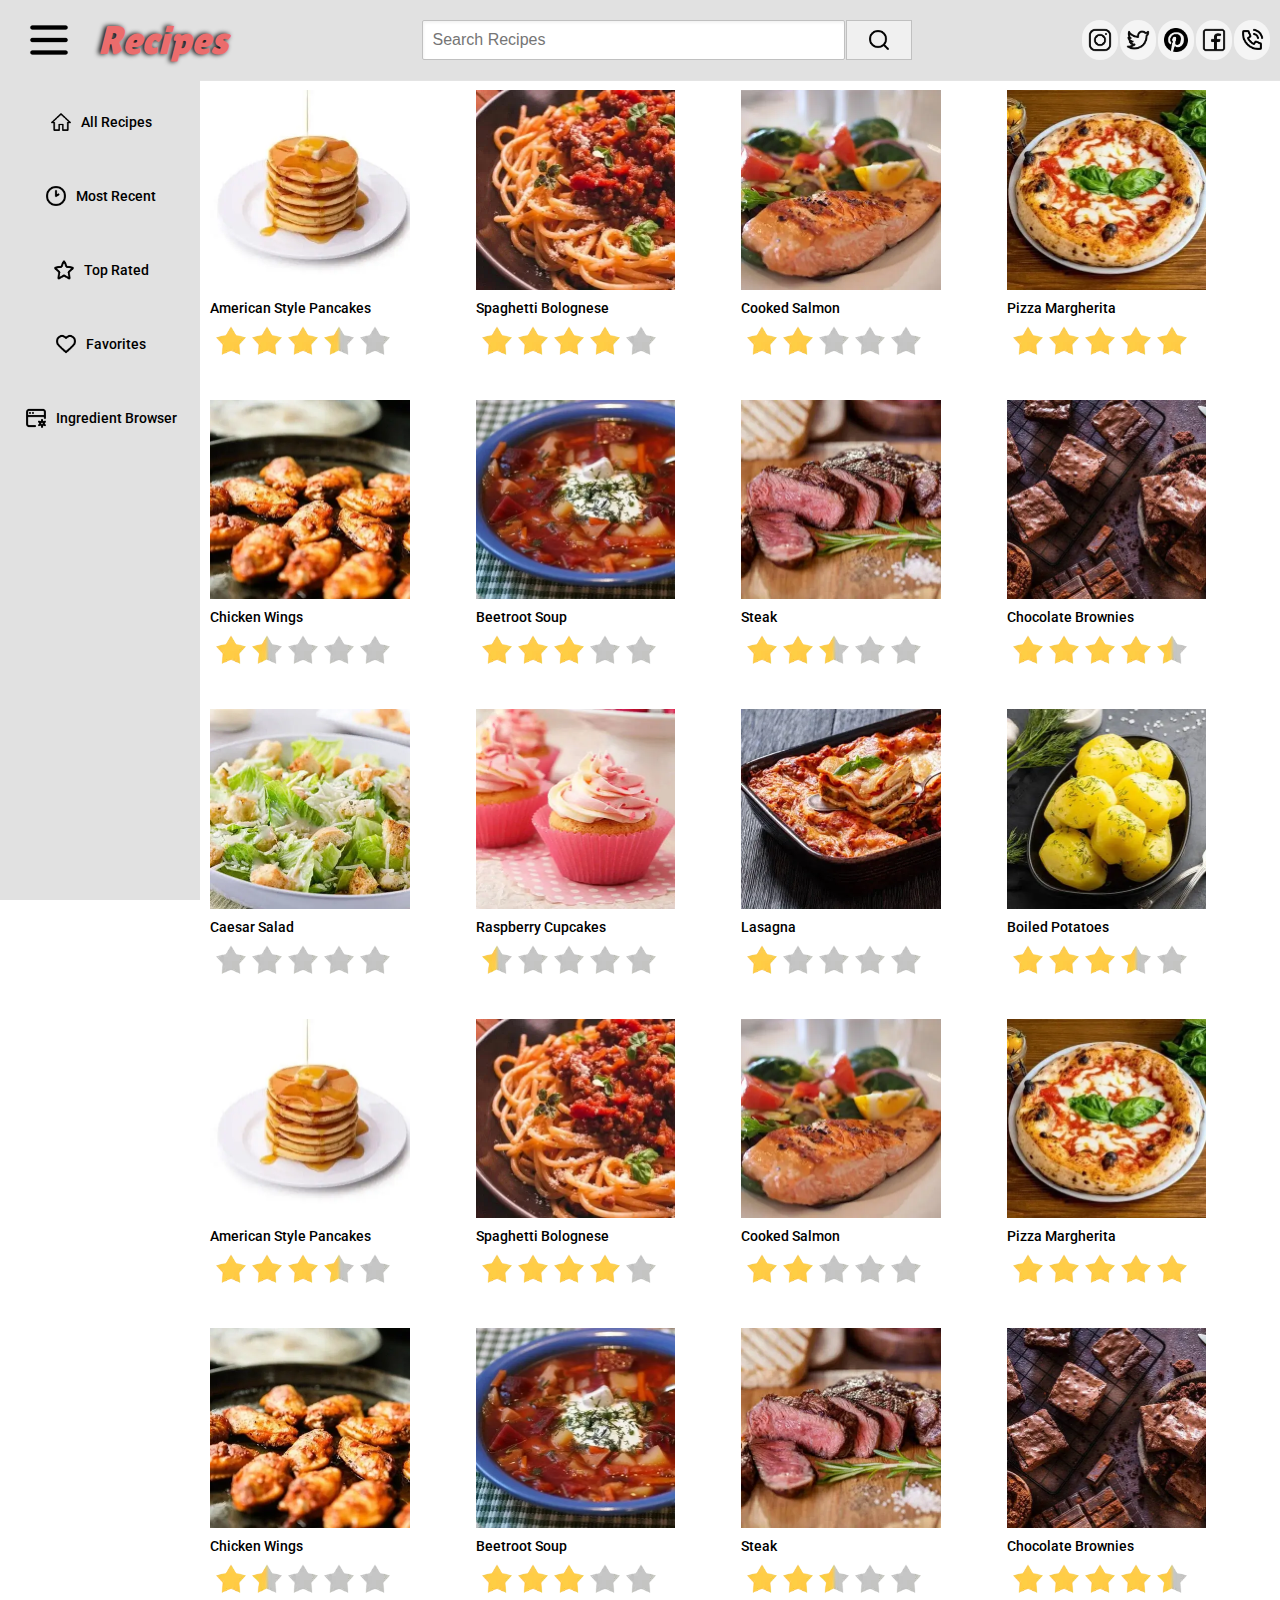
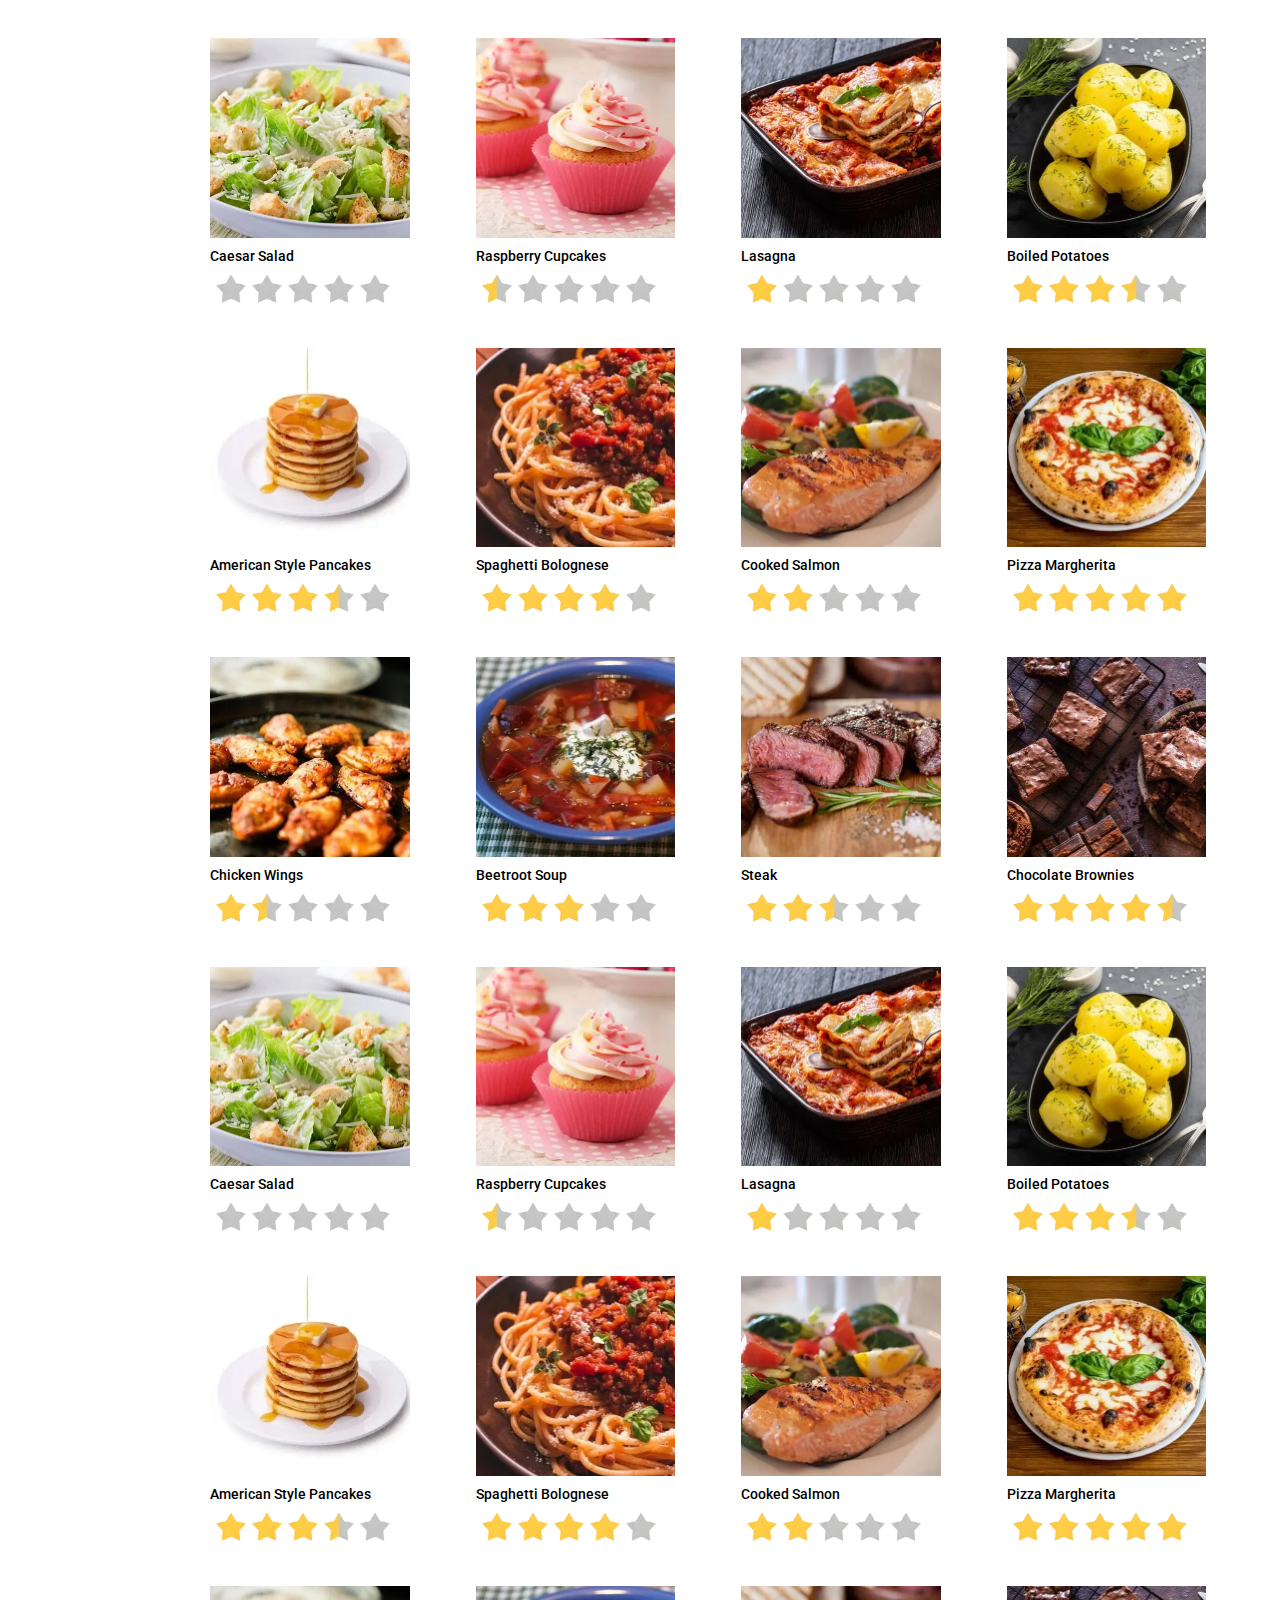
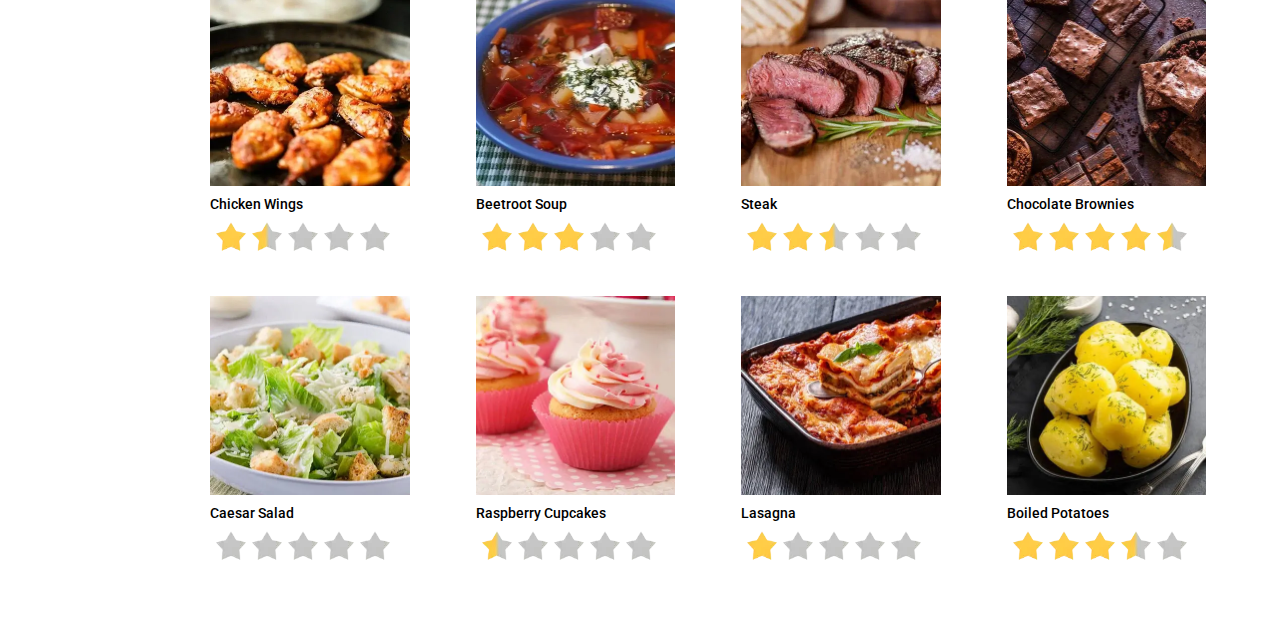
<file: index.html>
<!doctypehtml><meta content="width=device-width,initial-scale=1"name=viewport><title>Bakalaura Darbs</title><link href=https://fonts.googleapis.com rel=preconnect><link href=https://fonts.gstatic.com rel=preconnect crossorigin><link href="https://fonts.googleapis.com/css2?family=Roboto:wght@400;500;700&display=swap"rel=stylesheet><link href="https://fonts.googleapis.com/css2?family=Abril+Fatface&family=Angkor&family=Lilita+One&family=Madimi+One&display=swap"rel=stylesheet><link href=styles/general.css rel=stylesheet><link href=styles/header.css rel=stylesheet><link href=styles/video.css rel=stylesheet><link href=styles/sidebar.css rel=stylesheet><header class=header><div class=left-section><img class=hamburger-menu src=icons/menu-logo.webp><p class=website-logo>Recipes</div><div class=middle-section><input class=search-bar placeholder="Search Recipes"> <button class=search-button><div class=icon-sprite id=search></div></button></div><div class=right-section><button class=socials-button><div class=icon-sprite id=instagram></div></button> <button class=socials-button><div class=icon-sprite id=twitter></div></button> <button class=socials-button><div class=icon-sprite id=pintrest></div></button> <button class=socials-button><div class=icon-sprite id=facebook></div></button> <button class=socials-button><div class=icon-sprite id=phone></div></button></div></header><nav class=sidebar><div class=sidebar-link><div class=icon-sprite id=home></div><p class=sidebar-title>All Recipes</div><div class=sidebar-link><div class=icon-sprite id=clock></div><p class=sidebar-title>Most Recent</div><div class=sidebar-link><div class=icon-sprite id=star></div><p class=sidebar-title>Top Rated</div><div class=sidebar-link><div class=icon-sprite id=heart></div><p class=sidebar-title>Favorites</div><div class=sidebar-link><div class=icon-sprite id=ingredient></div><p class=sidebar-title>Ingredient Browser</div></nav><main><section class=recipe-grid><div class=recipe-section><div class=thumbnail-row><img class=thumbnail src=thumbnails/thumbnail-1.webp></div><div class=recipe-info-grid><div class=recipe-info><p class=recipe-title>American Style Pancakes<div class=star-sprite id=rating-7></div></div></div></div><div class=recipe-section><div class=thumbnail-row><img class=thumbnail src=thumbnails/thumbnail-2.webp></div><div class=recipe-info-grid><div class=recipe-info><p class=recipe-title>Spaghetti Bolognese<div class=star-sprite id=rating-8></div></div></div></div><div class=recipe-section><div class=thumbnail-row><img class=thumbnail src=thumbnails/thumbnail-3.webp></div><div class=recipe-info-grid><div class=recipe-info><p class=recipe-title>Cooked Salmon<div class=star-sprite id=rating-4></div></div></div></div><div class=recipe-section><div class=thumbnail-row><img class=thumbnail src=thumbnails/thumbnail-4.webp></div><div class=recipe-info-grid><div class=recipe-info><p class=recipe-title>Pizza Margherita<div class=star-sprite id=rating-10></div></div></div></div><div class=recipe-section><div class=thumbnail-row><img class=thumbnail src=thumbnails/thumbnail-5.webp></div><div class=recipe-info-grid><div class=recipe-info><p class=recipe-title>Chicken Wings<div class=star-sprite id=rating-3></div></div></div></div><div class=recipe-section><div class=thumbnail-row><img class=thumbnail src=thumbnails/thumbnail-6.webp></div><div class=recipe-info-grid><div class=recipe-info><p class=recipe-title>Beetroot Soup<div class=star-sprite id=rating-6></div></div></div></div><div class=recipe-section><div class=thumbnail-row><img class=thumbnail src=thumbnails/thumbnail-7.webp></div><div class=recipe-info-grid><div class=recipe-info><p class=recipe-title>Steak<div class=star-sprite id=rating-5></div></div></div></div><div class=recipe-section><div class=thumbnail-row><img class=thumbnail src=thumbnails/thumbnail-8.webp></div><div class=recipe-info-grid><div class=recipe-info><p class=recipe-title>Chocolate Brownies<div class=star-sprite id=rating-9></div></div></div></div><div class=recipe-section><div class=thumbnail-row><img class=thumbnail src=thumbnails/thumbnail-9.webp></div><div class=recipe-info-grid><div class=recipe-info><p class=recipe-title>Caesar Salad<div class=star-sprite id=rating-0></div></div></div></div><div class=recipe-section><div class=thumbnail-row><img class=thumbnail src=thumbnails/thumbnail-10.webp></div><div class=recipe-info-grid><div class=recipe-info><p class=recipe-title>Raspberry Cupcakes<div class=star-sprite id=rating-1></div></div></div></div><div class=recipe-section><div class=thumbnail-row><img class=thumbnail src=thumbnails/thumbnail-11.webp></div><div class=recipe-info-grid><div class=recipe-info><p class=recipe-title>Lasagna<div class=star-sprite id=rating-2></div></div></div></div><div class=recipe-section><div class=thumbnail-row><img class=thumbnail src=thumbnails/thumbnail-12.webp></div><div class=recipe-info-grid><div class=recipe-info><p class=recipe-title>Boiled Potatoes<div class=star-sprite id=rating-7></div></div></div></div><div class=recipe-section><div class=thumbnail-row><img class=thumbnail src=thumbnails/thumbnail-13.webp loading=lazy></div><div class=recipe-info-grid><div class=recipe-info><p class=recipe-title>American Style Pancakes<div class=star-sprite id=rating-7></div></div></div></div><div class=recipe-section><div class=thumbnail-row><img class=thumbnail src=thumbnails/thumbnail-14.webp loading=lazy></div><div class=recipe-info-grid><div class=recipe-info><p class=recipe-title>Spaghetti Bolognese<div class=star-sprite id=rating-8></div></div></div></div><div class=recipe-section><div class=thumbnail-row><img class=thumbnail src=thumbnails/thumbnail-15.webp loading=lazy></div><div class=recipe-info-grid><div class=recipe-info><p class=recipe-title>Cooked Salmon<div class=star-sprite id=rating-4></div></div></div></div><div class=recipe-section><div class=thumbnail-row><img class=thumbnail src=thumbnails/thumbnail-16.webp loading=lazy></div><div class=recipe-info-grid><div class=recipe-info><p class=recipe-title>Pizza Margherita<div class=star-sprite id=rating-10></div></div></div></div><div class=recipe-section><div class=thumbnail-row><img class=thumbnail src=thumbnails/thumbnail-17.webp loading=lazy></div><div class=recipe-info-grid><div class=recipe-info><p class=recipe-title>Chicken Wings<div class=star-sprite id=rating-3></div></div></div></div><div class=recipe-section><div class=thumbnail-row><img class=thumbnail src=thumbnails/thumbnail-18.webp loading=lazy></div><div class=recipe-info-grid><div class=recipe-info><p class=recipe-title>Beetroot Soup<div class=star-sprite id=rating-6></div></div></div></div><div class=recipe-section><div class=thumbnail-row><img class=thumbnail src=thumbnails/thumbnail-19.webp loading=lazy></div><div class=recipe-info-grid><div class=recipe-info><p class=recipe-title>Steak<div class=star-sprite id=rating-5></div></div></div></div><div class=recipe-section><div class=thumbnail-row><img class=thumbnail src=thumbnails/thumbnail-20.webp loading=lazy></div><div class=recipe-info-grid><div class=recipe-info><p class=recipe-title>Chocolate Brownies<div class=star-sprite id=rating-9></div></div></div></div><div class=recipe-section><div class=thumbnail-row><img class=thumbnail src=thumbnails/thumbnail-21.webp loading=lazy></div><div class=recipe-info-grid><div class=recipe-info><p class=recipe-title>Caesar Salad<div class=star-sprite id=rating-0></div></div></div></div><div class=recipe-section><div class=thumbnail-row><img class=thumbnail src=thumbnails/thumbnail-22.webp loading=lazy></div><div class=recipe-info-grid><div class=recipe-info><p class=recipe-title>Raspberry Cupcakes<div class=star-sprite id=rating-1></div></div></div></div><div class=recipe-section><div class=thumbnail-row><img class=thumbnail src=thumbnails/thumbnail-23.webp loading=lazy></div><div class=recipe-info-grid><div class=recipe-info><p class=recipe-title>Lasagna<div class=star-sprite id=rating-2></div></div></div></div><div class=recipe-section><div class=thumbnail-row><img class=thumbnail src=thumbnails/thumbnail-24.webp loading=lazy></div><div class=recipe-info-grid><div class=recipe-info><p class=recipe-title>Boiled Potatoes<div class=star-sprite id=rating-7></div></div></div></div><div class=recipe-section><div class=thumbnail-row><img class=thumbnail src=thumbnails/thumbnail-25.webp loading=lazy></div><div class=recipe-info-grid><div class=recipe-info><p class=recipe-title>American Style Pancakes<div class=star-sprite id=rating-7></div></div></div></div><div class=recipe-section><div class=thumbnail-row><img class=thumbnail src=thumbnails/thumbnail-26.webp loading=lazy></div><div class=recipe-info-grid><div class=recipe-info><p class=recipe-title>Spaghetti Bolognese<div class=star-sprite id=rating-8></div></div></div></div><div class=recipe-section><div class=thumbnail-row><img class=thumbnail src=thumbnails/thumbnail-27.webp loading=lazy></div><div class=recipe-info-grid><div class=recipe-info><p class=recipe-title>Cooked Salmon<div class=star-sprite id=rating-4></div></div></div></div><div class=recipe-section><div class=thumbnail-row><img class=thumbnail src=thumbnails/thumbnail-28.webp loading=lazy></div><div class=recipe-info-grid><div class=recipe-info><p class=recipe-title>Pizza Margherita<div class=star-sprite id=rating-10></div></div></div></div><div class=recipe-section><div class=thumbnail-row><img class=thumbnail src=thumbnails/thumbnail-29.webp loading=lazy></div><div class=recipe-info-grid><div class=recipe-info><p class=recipe-title>Chicken Wings<div class=star-sprite id=rating-3></div></div></div></div><div class=recipe-section><div class=thumbnail-row><img class=thumbnail src=thumbnails/thumbnail-30.webp loading=lazy></div><div class=recipe-info-grid><div class=recipe-info><p class=recipe-title>Beetroot Soup<div class=star-sprite id=rating-6></div></div></div></div><div class=recipe-section><div class=thumbnail-row><img class=thumbnail src=thumbnails/thumbnail-31.webp loading=lazy></div><div class=recipe-info-grid><div class=recipe-info><p class=recipe-title>Steak<div class=star-sprite id=rating-5></div></div></div></div><div class=recipe-section><div class=thumbnail-row><img class=thumbnail src=thumbnails/thumbnail-32.webp loading=lazy></div><div class=recipe-info-grid><div class=recipe-info><p class=recipe-title>Chocolate Brownies<div class=star-sprite id=rating-9></div></div></div></div><div class=recipe-section><div class=thumbnail-row><img class=thumbnail src=thumbnails/thumbnail-33.webp loading=lazy></div><div class=recipe-info-grid><div class=recipe-info><p class=recipe-title>Caesar Salad<div class=star-sprite id=rating-0></div></div></div></div><div class=recipe-section><div class=thumbnail-row><img class=thumbnail src=thumbnails/thumbnail-34.webp loading=lazy></div><div class=recipe-info-grid><div class=recipe-info><p class=recipe-title>Raspberry Cupcakes<div class=star-sprite id=rating-1></div></div></div></div><div class=recipe-section><div class=thumbnail-row><img class=thumbnail src=thumbnails/thumbnail-35.webp loading=lazy></div><div class=recipe-info-grid><div class=recipe-info><p class=recipe-title>Lasagna<div class=star-sprite id=rating-2></div></div></div></div><div class=recipe-section><div class=thumbnail-row><img class=thumbnail src=thumbnails/thumbnail-36.webp loading=lazy></div><div class=recipe-info-grid><div class=recipe-info><p class=recipe-title>Boiled Potatoes<div class=star-sprite id=rating-7></div></div></div></div><div class=recipe-section><div class=thumbnail-row><img class=thumbnail src=thumbnails/thumbnail-37.webp loading=lazy></div><div class=recipe-info-grid><div class=recipe-info><p class=recipe-title>American Style Pancakes<div class=star-sprite id=rating-7></div></div></div></div><div class=recipe-section><div class=thumbnail-row><img class=thumbnail src=thumbnails/thumbnail-38.webp loading=lazy></div><div class=recipe-info-grid><div class=recipe-info><p class=recipe-title>Spaghetti Bolognese<div class=star-sprite id=rating-8></div></div></div></div><div class=recipe-section><div class=thumbnail-row><img class=thumbnail src=thumbnails/thumbnail-39.webp loading=lazy></div><div class=recipe-info-grid><div class=recipe-info><p class=recipe-title>Cooked Salmon<div class=star-sprite id=rating-4></div></div></div></div><div class=recipe-section><div class=thumbnail-row><img class=thumbnail src=thumbnails/thumbnail-40.webp loading=lazy></div><div class=recipe-info-grid><div class=recipe-info><p class=recipe-title>Pizza Margherita<div class=star-sprite id=rating-10></div></div></div></div><div class=recipe-section><div class=thumbnail-row><img class=thumbnail src=thumbnails/thumbnail-41.webp loading=lazy></div><div class=recipe-info-grid><div class=recipe-info><p class=recipe-title>Chicken Wings<div class=star-sprite id=rating-3></div></div></div></div><div class=recipe-section><div class=thumbnail-row><img class=thumbnail src=thumbnails/thumbnail-42.webp loading=lazy></div><div class=recipe-info-grid><div class=recipe-info><p class=recipe-title>Beetroot Soup<div class=star-sprite id=rating-6></div></div></div></div><div class=recipe-section><div class=thumbnail-row><img class=thumbnail src=thumbnails/thumbnail-43.webp loading=lazy></div><div class=recipe-info-grid><div class=recipe-info><p class=recipe-title>Steak<div class=star-sprite id=rating-5></div></div></div></div><div class=recipe-section><div class=thumbnail-row><img class=thumbnail src=thumbnails/thumbnail-44.webp loading=lazy></div><div class=recipe-info-grid><div class=recipe-info><p class=recipe-title>Chocolate Brownies<div class=star-sprite id=rating-9></div></div></div></div><div class=recipe-section><div class=thumbnail-row><img class=thumbnail src=thumbnails/thumbnail-45.webp loading=lazy></div><div class=recipe-info-grid><div class=recipe-info><p class=recipe-title>Caesar Salad<div class=star-sprite id=rating-0></div></div></div></div><div class=recipe-section><div class=thumbnail-row><img class=thumbnail src=thumbnails/thumbnail-46.webp loading=lazy></div><div class=recipe-info-grid><div class=recipe-info><p class=recipe-title>Raspberry Cupcakes<div class=star-sprite id=rating-1></div></div></div></div><div class=recipe-section><div class=thumbnail-row><img class=thumbnail src=thumbnails/thumbnail-47.webp loading=lazy></div><div class=recipe-info-grid><div class=recipe-info><p class=recipe-title>Lasagna<div class=star-sprite id=rating-2></div></div></div></div><div class=recipe-section><div class=thumbnail-row><img class=thumbnail src=thumbnails/thumbnail-48.webp loading=lazy></div><div class=recipe-info-grid><div class=recipe-info><p class=recipe-title>Boiled Potatoes<div class=star-sprite id=rating-7></div></div></div></div></section></main>
</file>
